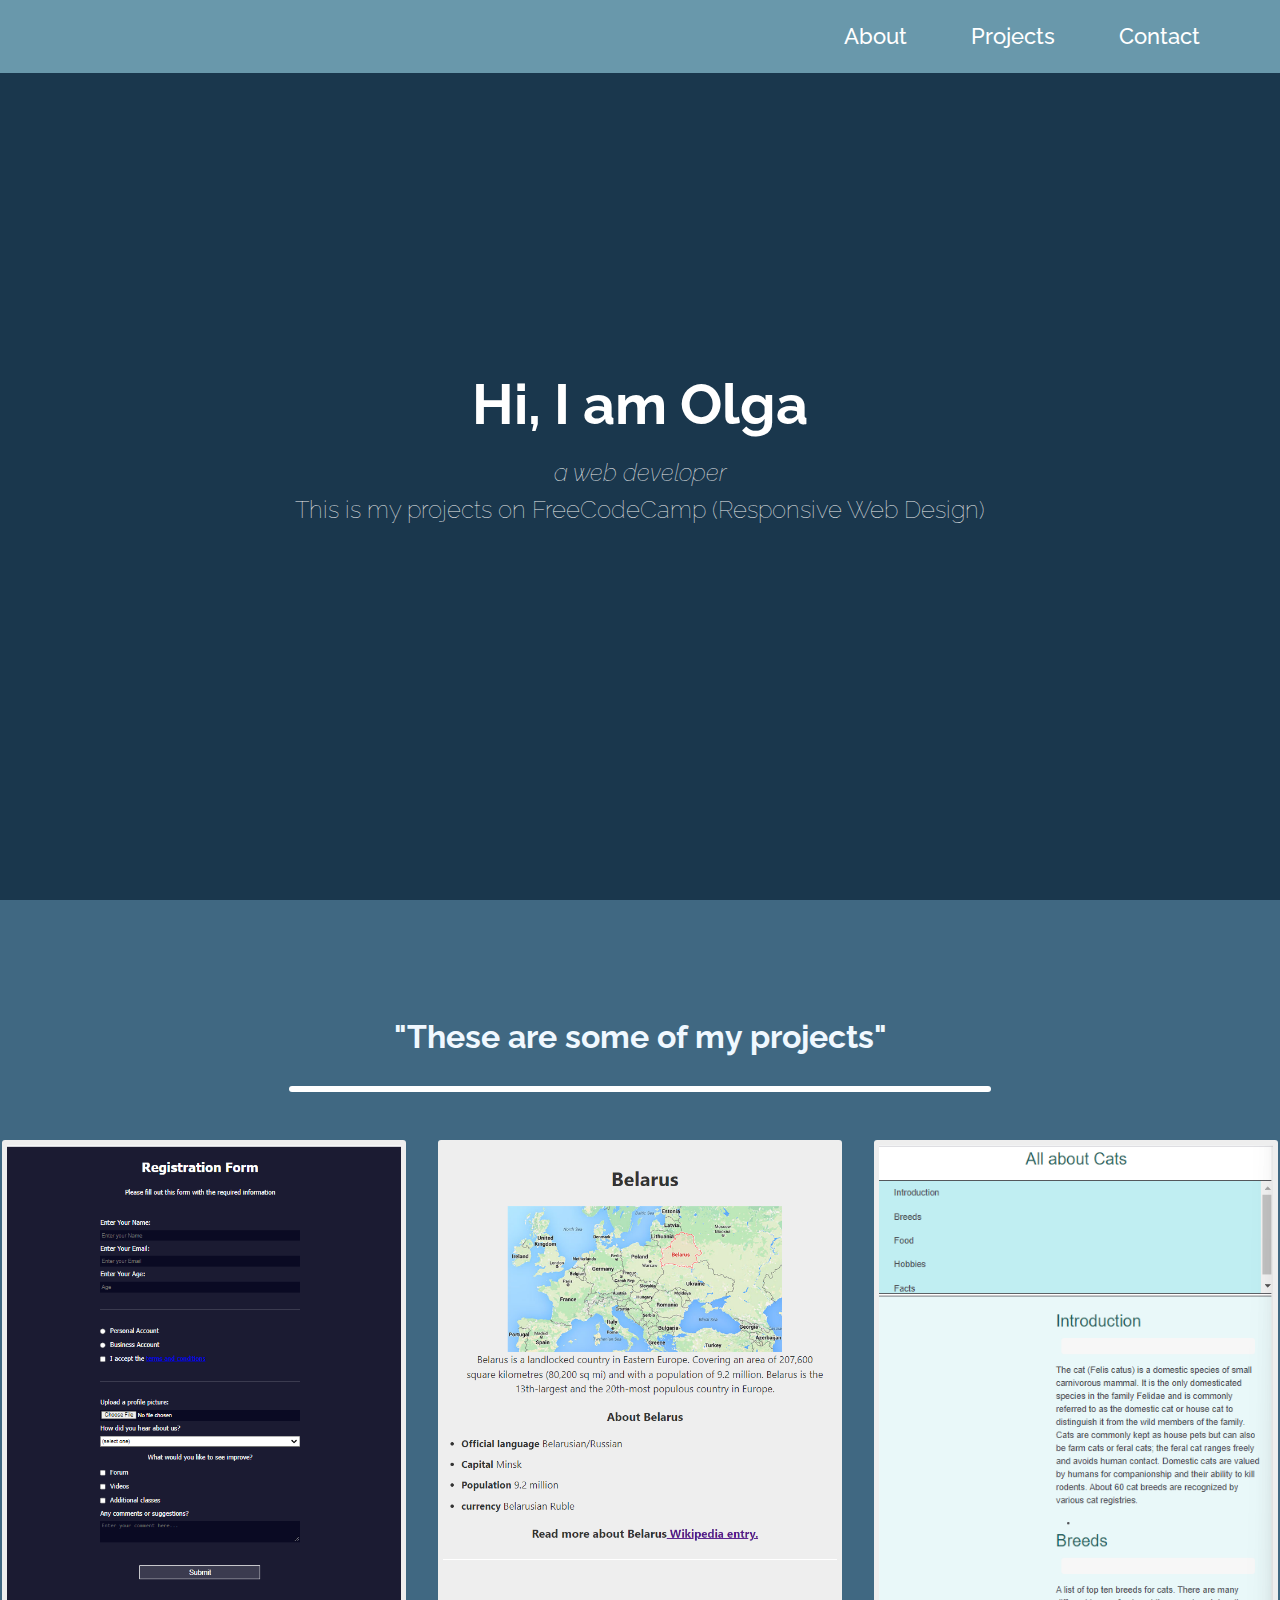
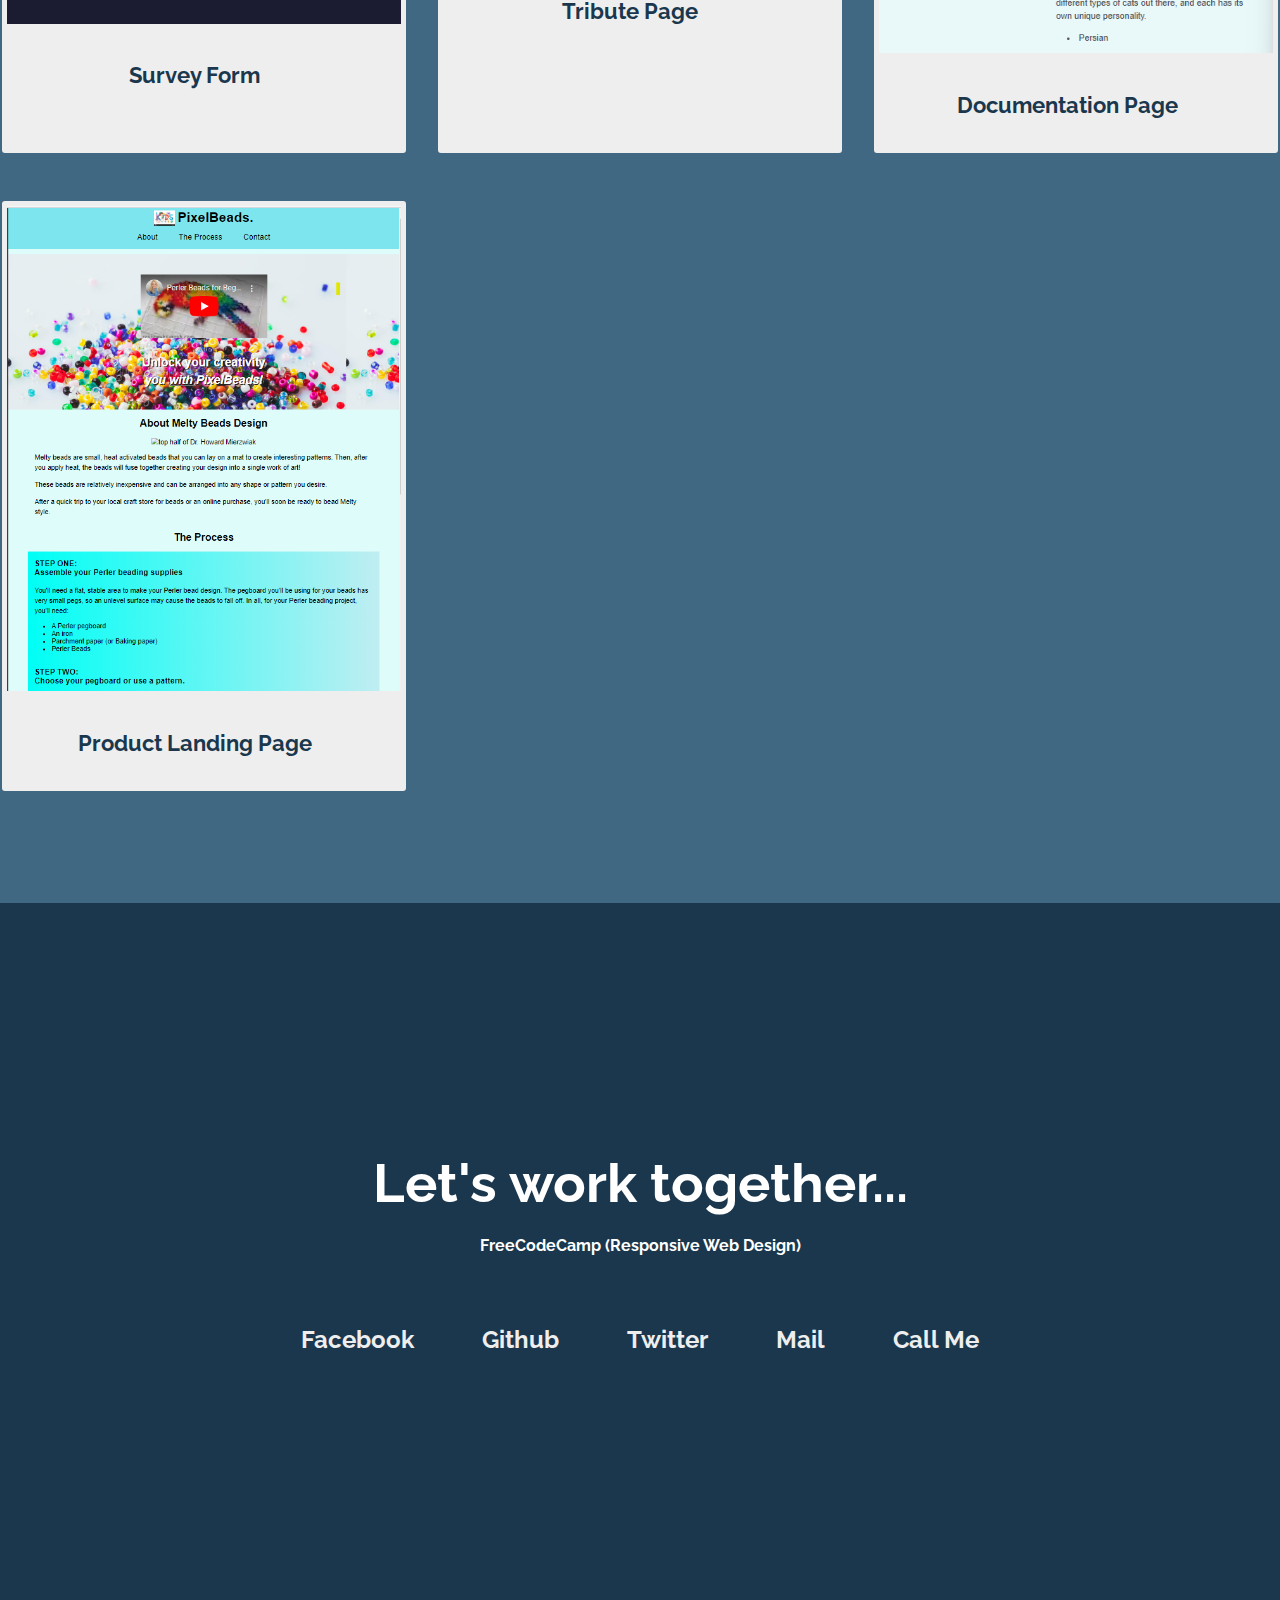
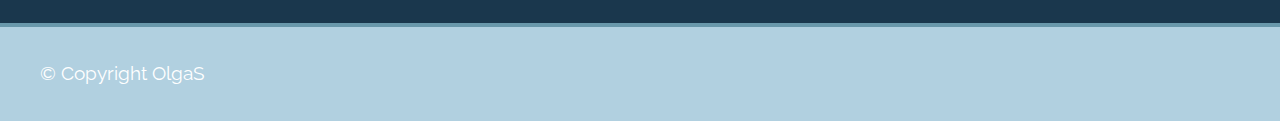
<file: index.html>
<!DOCTYPE html>
<html lang="en">

<head>
  <meta charset="UTF-8">
  <meta name="viewport" content="width=device-width, initial-scale=1.0">
  
  <link rel="stylesheet" type="text/css" href="styles/defult.css">
  <title>Personal Portfolio Webpage</title>
</head>

<body>
  <!-- PAGE ABOUT -->
  <header id="about">
    <nav id="navbar">
      <ul>
        <li><a href="#about">About</a></li>
        <li><a href="#projects">Projects</a></li>
        <li><a href="#contact">Contact</a></li>
      </ul>
    </nav>
    <div id="welcome-section" class="container">
      <h1 id="title">Hi, I am Olga</h1>
      <p class="lead"><em>a web developer</em></p>
		<p class="lead">This is  my projects on FreeCodeCamp (Responsive Web Design) </p>
    </div>
  </header>

  <!-- PROJECT SECTION -->
  <section id="projects">
    <div class="project-tile">
      <h1 id="caption">"These are some of my projects"</h1><br>
      <div id="bottom-line"></div>
      <div class="projects">
        <div class="box">
          <a target="_blank" href="project1.html">
            <img src="images/project1.png" alt="project-img" class="project-img">
            <p>
              <span class="code">&lt;</span>
              Survey Form
              <span class="code">/&gt;</span>
            </p>
          </a>
        </div>

        <div class="box">
          <a target="_blank" href="project2.html" alt="project-img" class="project-img">
            <img src="images/project2.png" alt="project-img" class="project-img">
            <p>
              <span class="code">&lt;</span>
              Tribute Page
              <span class="code">/&gt;</span>
            </p>
          </a>
        </div>

        <div class="box">
          <a target="_blank" href="project3.html" alt="project-img" class="project-img">
            <img src="images/project3.png" alt="project-img" class="project-img">
            <p>
              <span class="code">&lt;</span>
              Documentation Page
              <span class="code">/&gt;</span>
            </p>
          </a>
        </div>

        <div target="_blank" class="box">
          <a href="project4.html">
            <img src="images/project4.png" alt="project-img" class="project-img">
            <p>
              <span class="code">&lt;</span>
              Product Landing Page
              <span class="code">/&gt;</span>
            </p>
          </a>
        </div>

       
  </section>

  <!-- CONTACT SECTION -->
  <section id="contact">
    <div class="container">
      <h1>Let's work together...</h1>
      <p>FreeCodeCamp (Responsive Web Design)</p>
      <div class="social">
        <div>
          <a target="_blank" href="https://www.facebook.com">
            <i class="fab fa-facebook fa-1x"></i>
            Facebook
          </a>
          <a id="profile-link" target="_blank" href="https://www.github.com">
            <i class="fab fa-github fa-1x"></i>
            Github
          </a>
          <a target="_blank" href="https://twitter.com">
            <i class="fab fa-twitter fa-1x"></i>
            Twitter
          </a>
          <a href="#">
            <i class="fas fa-envelope-open-text fa-1x"></i>
            Mail
          </a>
          <a href="#">
            <i class="fas fa-phone fa-1x"></i>
            Call Me
          </a>
        </div>
      </div>
    </div>
  </section>

  <!-- FOOTER SECTION -->
  <footer id="main-footer">
    <div class="container">
      <p>&copy; Copyright OlgaS</p>
      
    </div>
  </footer>
</body>

</html>
</file>
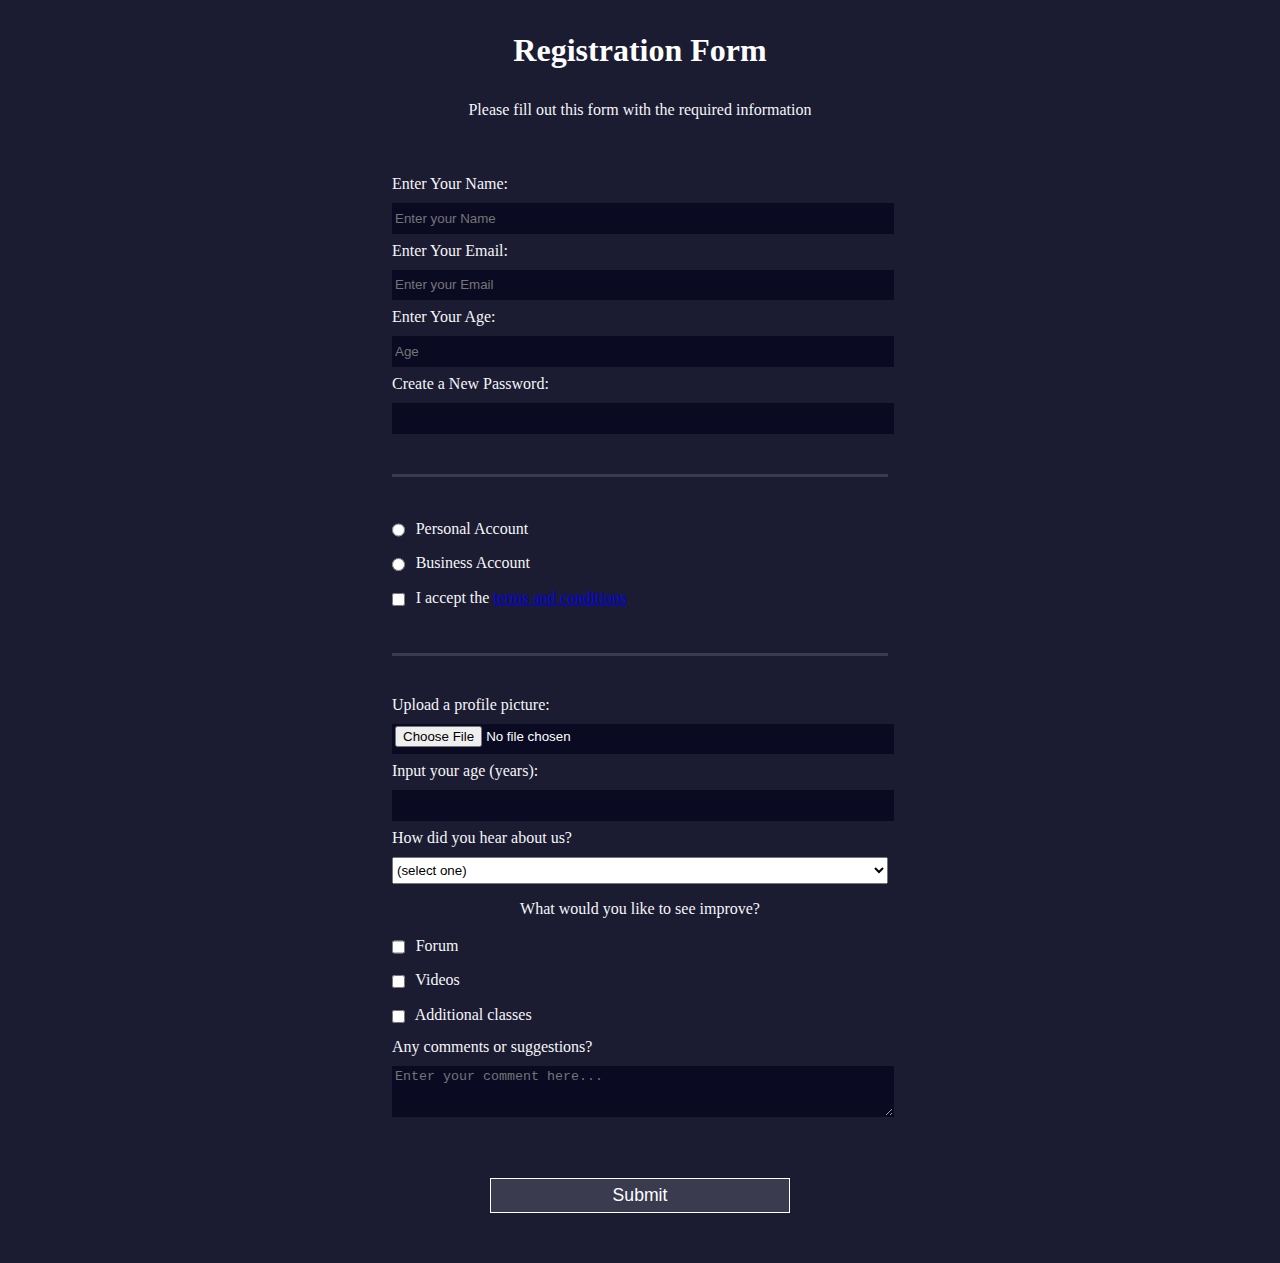
<file: project1.html>
<!DOCTYPE html>
<html lang="en">
  <head>
    <meta charset="UTF-8">
    <title>Registration Form</title>
    <link rel="stylesheet" href="styles/1.css" />
  </head>
  <body>
    <h1 id="title">Registration Form</h1>
    <p id="description">Please fill out this form with the required information</p>
    <form  id="survey-form" method="post" action='https://register-demo.freecodecamp.org'>
      <fieldset>
        <label for="name-label" id="name-label">Enter Your Name: <input id="name" name="first-name" type="text" required placeholder="Enter your Name" /></label>
         <label
         id="email-label" for="email-label">Enter Your Email: <input id="email" name="email" type="email" required placeholder="Enter your Email" /></label>
        <label id="number-label"for="number-label">Enter Your Age: <input id="number" name="last-name" type="number" required placeholder="Age" min="6" max="100"/></label>
       
        <label for="new-password">Create a New Password: <input id="new-password" name="new-password" type="password" pattern="[a-z0-5]{8,}" required /></label>
      </fieldset>
      <fieldset>
        <label for="personal-account"><input id="personal-account" type="radio" name="account-type" class="inline" value="personal"/> Personal Account</label>
        <label for="business-account"><input id="business-account" type="radio" name="account-type" class="inline" value="business" /> Business Account</label>
        <label for="terms-and-conditions">
          <input id="terms-and-conditions" type="checkbox" required name="terms-and-conditions" class="inline" value="accept" /> I accept the <a href="https://www.freecodecamp.org/news/terms-of-service/">terms and conditions</a>
        </label>
      </fieldset>
      <fieldset>
        <label for="profile-picture">Upload a profile picture: <input id="profile-picture" type="file" name="file" /></label>
        <label for="age">Input your age (years): <input id="age" type="number" name="age" min="13" max="120" /></label>
        <label for="referrer">How did you hear about us?
          <select id="dropdown" name="referrer">
            <option value="">(select one)</option>
            <option value="1">freeCodeCamp News</option>
            <option value="2">freeCodeCamp YouTube Channel</option>
            <option value="3">freeCodeCamp Forum</option>
            <option value="4">Other</option>
           </label>
            </select>
           <p>What would you like to see improve?</p>
            <label><input id="terms-and-conditions" type="checkbox" required name="terms-and-conditions" class="inline" value="answer1"/> Forum</label>
            <label><input id="terms-and-conditions" type="checkbox" required name="terms-and-conditions" class="inline" value="answer2"/> Videos </label>
            <label><input id="terms-and-conditions" type="checkbox" required name="terms-and-conditions" class="inline" value="answer3" /> Additional classes </label>
        <label for="bio">Any comments or suggestions?
          <textarea id="bio" name="bio" rows="3" cols="30" placeholder="Enter your comment here..."></textarea>
        </label>
      </fieldset>
      <input id ="submit" type="submit" value="Submit" />
    </form>
  </body>
</html>
</file>
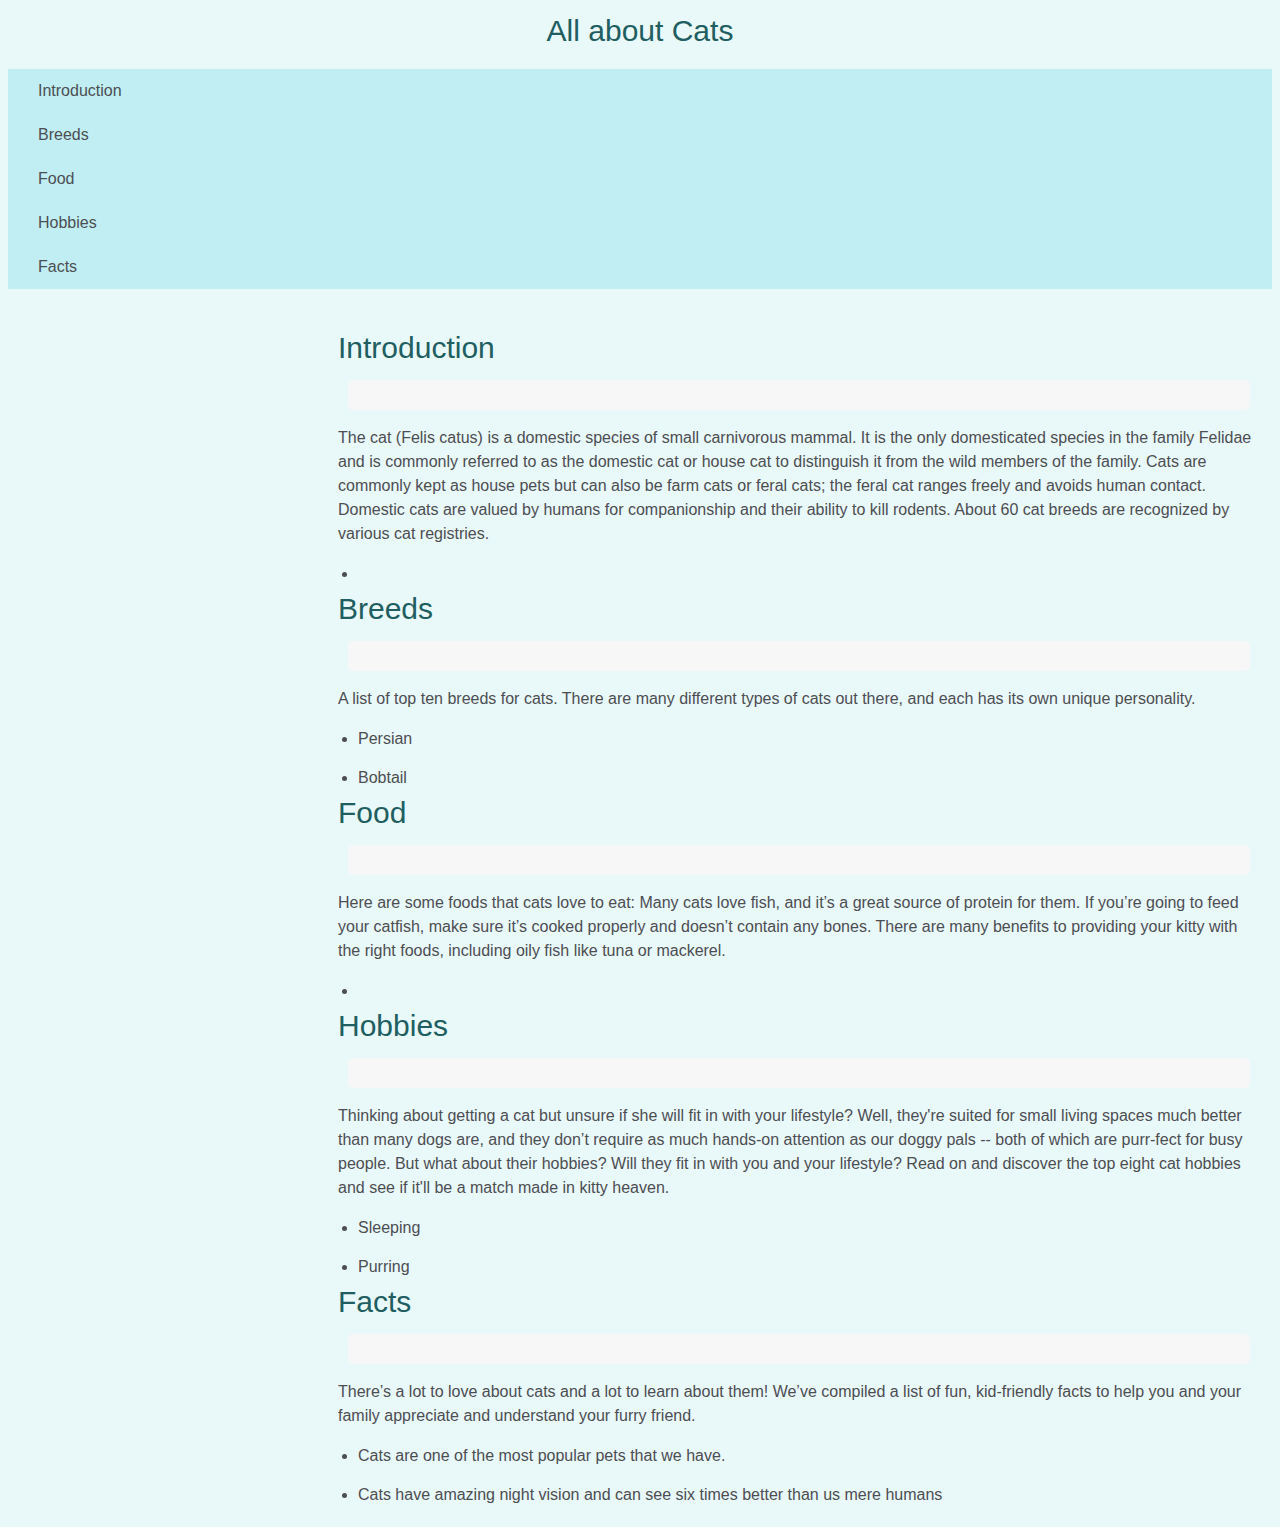
<file: project3.html>
<!DOCTYPE html>
<html lang="en">
  <head>
    <meta charset="UTF-8">
    <meta name="viewport" content="width=device-width, initial-scale=1" />
    <title>Technical Documentation</title>
    <link rel="stylesheet" href="styles/3.css" />
  </head>
  <body>
    <nav id="navbar">
      <header>All about Cats</header>
      <ul>
      <a class="nav-link" href="#Introduction">Introduction</a>
      <a class="nav-link" href="#Breeds">Breeds</a>
      <a class="nav-link" href="#Food">Food</a>
      <a class="nav-link" href="#Hobbies">Hobbies</a>
      <a class="nav-link" href="#Facts">Facts</a>
      </ul>
    </nav>
    <main id="main-doc">
      <section class="main-section" id="Introduction">
        <header>Introduction</header>
        <code></code>
        
        <p>The cat (Felis catus) is a domestic species of small carnivorous mammal. It is the only domesticated species in the family Felidae and is commonly referred to as the domestic cat or house cat to distinguish it from the wild members of the family. Cats are commonly kept as house pets but can also be farm cats or feral cats; the feral cat ranges freely and avoids human contact. Domestic cats are valued by humans for companionship and their ability to kill rodents. About 60 cat breeds are recognized by various cat registries.</p>
        <p></p>
        <li></li>
      </section>

      <section class="main-section" id="Breeds">
        <header>Breeds</header>
        <code></code>
        <p></p>
        <p>A list of top ten breeds for cats. There are many different types of cats out there, and each has its own unique personality.</p>
        <li>Persian</li> 
        <li>Bobtail</li>
      </section>
      <section class="main-section" id="Food">
        <header>Food</header>
        <code></code>
        
        <p>Here are some foods that cats love to eat: Many cats love fish, and it’s a great source of protein for them. If you’re going to feed your catfish, make sure it’s cooked properly and doesn’t contain any bones. There are many benefits to providing your kitty with the right foods, including oily fish like tuna or mackerel.</p>
        <p></p>
        <li></li>
      </section>
      <section class="main-section" id="Hobbies">
        <header>Hobbies</header>
        <code></code>
        
        <p></p>
        <p>Thinking about getting a cat but unsure if she will fit in with your lifestyle? Well, they're suited for small living spaces much better than many dogs are, and they don’t require as much hands-on attention as our doggy pals -- both of which are purr-fect for busy people. But what about their hobbies? Will they fit in with you and your lifestyle? Read on and discover the top eight cat hobbies and see if it'll be a match made in kitty heaven.</p>
        <li>Sleeping</li>
        <li> Purring</li>
      </section>
      <section class="main-section" id="Facts">
        <header>Facts</header>
        <code></code>
        
        <p></p>
        <p>There’s a lot to love about cats and a lot to learn about them! We’ve compiled a list of fun, kid-friendly facts to help you and your family appreciate and understand your furry friend.</p>
        <li>Cats are one of the most popular pets that we have.</li>
        <li>Cats have amazing night vision and can see six times better than us mere humans</li>
      </section>
    </main>
  </body>
</html>
</file>
<file: styles/1.css>
body {
	width: 100%;
	height: 100vh;
	margin: 0;
	background-color: #1b1b32;
	color: #f5f6f7;
	font-family: Tahoma;
	font-size: 16px;
 }
 
h1, p {
	margin: 1em auto;
	text-align: center;
 }
 
 form {
	width: 60vw;
	max-width: 500px;
	min-width: 300px;
	margin: 0 auto;
	padding-bottom: 2em;
 }
 
 fieldset {
	border: none;
	padding: 2rem 0;
	border-bottom: 3px solid #3b3b4f;
 }
 
 fieldset:last-of-type {
	border-bottom: none;
 }
 
 label {
	display: block;
	margin: 0.5rem 0;
 }
 
 input,
 textarea,
 select {
	margin: 10px 0 0 0;
	width: 100%;
	min-height: 2em;
 }
 
 input, textarea {
	background-color: #0a0a23;
	border: 1px solid #0a0a23;
	color: #ffffff;
 }
 
 .inline {
	width: unset;
	margin: 0 0.5em 0 0;
	vertical-align: middle;
 }
 
 input[type="submit"] {
	display: block;
	width: 60%;
	margin: 1em auto;
	height: 2em;
	font-size: 1.1rem;
	background-color: #3b3b4f;
	border-color: white;
	min-width: 300px;
 }
 
 input[type="file"] {
	padding: 1px 2px;
 }
 #title {
	 color:white;
 }
</file>
<file: styles/3.css>
header{
	text-align: center;
	font-size:30px;
 
	color:#205E61;
 }
 ul{
	background-color:#C0EEF2;
 }
 p {
	  display: block;
	  margin-block-start: 1em;
	  margin-block-end: 1em;
	  margin-inline-start: 0px;
	  margin-inline-end: 0px;
 }
 section article {
	  color: #4d4e53;
	  margin: 15px;
	  font-size: 0.96em;
 }
 html, body {
	  min-width: 290px;
	  background-color: #E9F8F9;
	  color: #4d4e53;
	  
	  font-family: 'Open Sans', Arial, sans-serif;
	  line-height: 1.5;
 }
 #main-doc header {
	text-align: left;
	margin: 0px;
	
 }
 
 #navbar ul {
	height: 88%;
	padding: 0;
	overflow-y: auto;
	overflow-x: hidden;
	
 }
 
 #navbar li {
	color: #4d4e53;
	border-top: 1px solid;
	list-style: none;
	position: relative;
	width: 100%;
 }
 
 #navbar a {
	display: block;
	padding: 10px 30px;
	color: #4d4e53;
	text-decoration: none;
	cursor: pointer;
 }
 
 #main-doc {
	position: absolute;
	margin-left: 310px;
	padding: 20px;
	margin-bottom: 110px;
 }
 
 section article {
	color: #4d4e53;
	margin: 15px;
	font-size: 0.96em;
 }
 
 section li {
	margin: 15px 0px 0px 20px;
 }
 
 code {
	display: block;
	text-align: left;
	white-space: pre-line;
	position: relative;
	word-break: normal;
	word-wrap: normal;
	line-height: 2;
	background-color: #f7f7f7;
	padding: 15px;
	margin: 10px;
	border-radius: 5px;
 }
 
 @media only screen and (max-width: 815px) {
	/* For mobile phones: */
	#navbar ul {
	  border: 1px solid;
	  height: 207px;
	}
 
	#navbar {
	  background-color: white;
	  position: absolute;
	  top: 0;
	  padding: 0;
	  margin: 0;
	  width: 100%;
	  max-height: 275px;
	  border: none;
	  z-index: 1;
	  border-bottom: 2px solid;
	}
 
	#main-doc {
	  position: relative;
	  margin-left: 0px;
	  margin-top: 270px;
	}
 }
 
 @media only screen and (max-width: 400px) {
	#main-doc {
	  margin-left: -10px;
	}
 
	code {
	  margin-left: -20px;
	  width: 100%;
	  padding: 15px;
	  padding-left: 10px;
	  padding-right: 45px;
	  min-width: 233px;
	}
	li{
	  padding:10px;
	}
 }
 @media only screen and (max-width: 400px)
   #main-doc {
	  margin-left: -10px;
 }

 @media only screen and (max-width: 815px)
 
   #main-doc {
	  position: relative;
	  margin-left: 0px;
	  margin-top: 270px;
 }
 #main-doc {
	  position: absolute;
	  margin-left: 310px;
	  padding: 20px;
	  margin-bottom: 110px;
 }
 user agent stylesheet
 main {
	  display: block;
	  background-color:#C0EEF2;
 }
</file>
<file: styles/defult.css>
/* GOOGLE FONT */
@import url('https://fonts.googleapis.com/css2?family=Raleway&display=swap');


/* VARIABLES */
:root {
  --primary-color:#6998AB;
  --secondary-color:#406882;
}

/* CSS RESET */
* {
  margin: 0;
  padding: 0;
  box-sizing: border-box;
}

body {
  font-family: 'Raleway', sans-serif;
  line-height: 1.54;
  text-align: center;
}

img {
  width: 100%;
  height: auto;
}


/* UTILITY CLASSES */
.container {
  max-width: 1200px;
  padding: 0 1.5rem;
  margin: auto;
  overflow: hidden;
}

.btn {
  text-decoration: none;
  font-size: 1.3rem;
  font-weight: 700;
  color: #fff;
  margin-top: 4rem;
  text-align: center;
  display: inline-block;
  padding: .6rem 1.5rem;
  border-radius: 3px;
  background-color: var(--primary-color);
  transition: all .5s ease-in-out;
}

.btn:hover {
  background-color: rgb(27, 71, 122);
}

/* ABOUT PAGE */
#about {
  height: 100vh;
  background-color: #1A374D;
}

#navbar {
  background-color: var(--primary-color);
  color: #fff;
  padding: 0rem 3rem;
  display: flex;
  justify-content: flex-end;
  position: fixed;
  width: 100vw;
}

#navbar ul {
  list-style: none;
  display: flex;
}

#navbar ul a {
  display: inline-block;
  padding: 1.2rem 2rem;
  text-decoration: none;
  color: #fff;
  font-size: 1.4rem;
  font-weight: 500;
}

#navbar ul a:hover {
  background-color:#B1D0E0;
}

#about .container {
  height: 100%;
  display: flex;
  flex-direction: column;
  justify-content: center;
  align-items: center;
}

#title {
  color: #fff;
  font-size: 3.5rem;
  font-weight: bolder;
  line-height: 1.2;
  margin-bottom: 1rem;
}

.lead {
  font-size: 1.5rem;
  color: #eee;
  font-weight: 100;
}

#caption {
  color: rgb(240, 248, 255);
}

#projects {
  text-align: center;
  width: 100%;
  padding: 7rem .1rem;
  background-color: var(--secondary-color);
}

#projects .projects {
  display: grid;
  grid-template-columns: repeat(3, 1fr);
  grid-row-gap: 3rem;
  grid-column-gap: 2rem;
  margin-top: 2rem;
}

#projects .container>h1 {
  font-size: 2.6rem;
  color: #fff;
  font-weight: bolder;
  text-transform: capitalize;
  margin-bottom: .6rem;
  line-height: 1.2;
}

#bottom-line {
  height: 6px;
  background-color: #fff;
  width: 55%;
  border-radius: 10px;
  display: block;
  margin: auto;
  margin-bottom: 3rem;
}

#projects .projects .box {
  background-color: #eee;
  border: 5px solid #eee;
  border-radius: 3px;
}

#projects .projects .box a {
  display: inline-block;
  cursor: pointer;
  text-decoration: none;
}

#projects .projects .box a p {
  padding: 1.5rem;
  font-size: 1.4rem;
  font-weight: 700;
  text-align: center;
  color: #1A374D;
}


.code {
  color: #eee;
  transition: .5s all ease;
  font-size: 1.6rem;
}

#projects .projects .box:hover .code {
  color: var(--primary-color);
}

/* CONTACT SECTION */
#contact {
  height: 80vh;
  background-color: #1A374D;
  color: #fff;
}

#contact .container {
  display: flex;
  flex-direction: column;
  justify-content: center;
  align-items: center;
  height: 100%;
}

#contact .container h1 {
  font-size: 3.4rem;
  font-weight: bolder;
  padding-bottom: .1rem;
  line-height: 1.2;
  margin-bottom: 1rem;
}

#contact .container p {
  font-size: 1rem;
  font-weight: 700;
  margin-bottom: 3rem;
}

#contact .container .social>div a {
  display: inline-block;
  text-decoration: none;
  font-size: 1.5rem;
  color: #eee;
  margin: 1rem 2rem;
  font-weight: bolder;
  transition: transform .5s;
}

#contact .container .social>div a:hover {
  transform: translateY(-5px);
}


/* FOOTER SECTION */
#main-footer {
  border-top: solid 4px var(--primary-color);
  padding: 1rem;
  background-color:#B1D0E0;
  color: #fff;
}

#main-footer .container {
  padding: 1rem 0rem;
  display: flex;
  justify-content: space-between;
}

#main-footer .container p {
  font-size: 1.2rem;
}

#main-footer #creator a {
  text-decoration: underline;
  color: #eee;

  line-height: 1.5;
}

/* SMARTPHONE */
@media (max-width: 600px) {
  #navbar {
    padding: 0rem 1rem;
    justify-content: center;
  }

  #projects .projects {
    grid-template-columns: repeat(1, 1fr);
  }

  #contact .container p {
    margin-bottom: 1.5rem;
  }

  #contact .container .social>div a {
    display: block;
    margin: 1rem 1.5rem;
  }

  #main-footer .container {
    flex-direction: column;
  }

  #main-footer #creator {
    margin-top: 1rem;
  }
}
</file>
